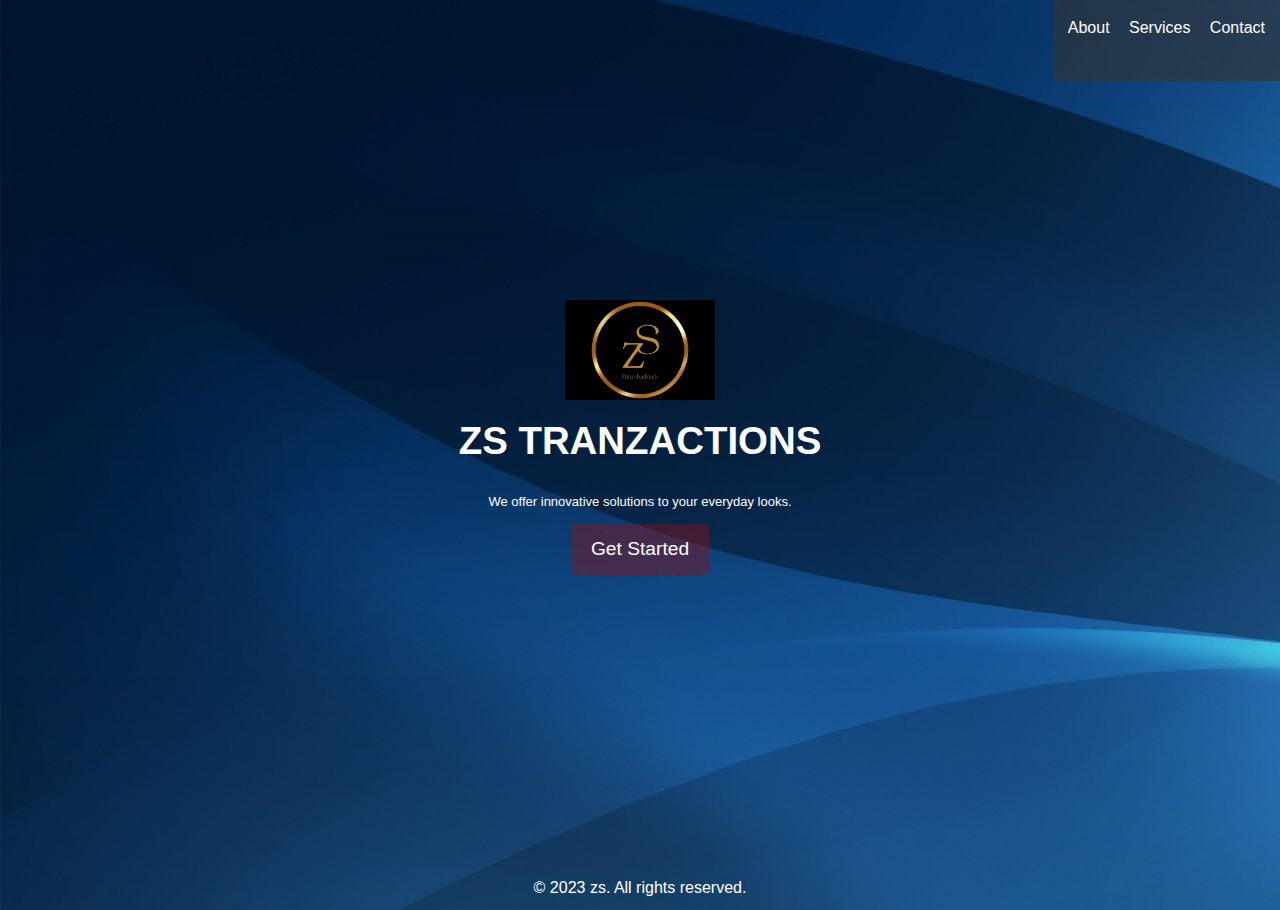
<file: index.html>
<!DOCTYPE html>
<html>
<head>
  <title>Your Startup</title>
  <meta name="viewpoint">
<link rel="stylesheet" href="style.css">
</head>
<body>
  <header>
    <nav>
      <ul>
          <li><a href="about.html">About</a></li>
          <li><a href="services.html">Services</a></li>
          <li><a href="contact.html">Contact
            <ul>
             <li>via email</li>
             <li>via wthatsapp</li>
             <li>or call</li>
           </ul>
            </a>
      </li>
           <li><a href="about.html"></a></li>
      </ul>
    </nav>
  </header>

  <section class="hero">
    <div class="logo"></div>
    <h1>ZS TRANZACTIONS</h1>
    <p class="moto">We offer innovative solutions to your everyday looks.</p>
    <a href="store.html" class="btn">Get Started</a>
  </section>

  <footer>
    <p>&copy; 2023 zs. All rights reserved.</p>
  </footer>
</body>
</html>
</file>
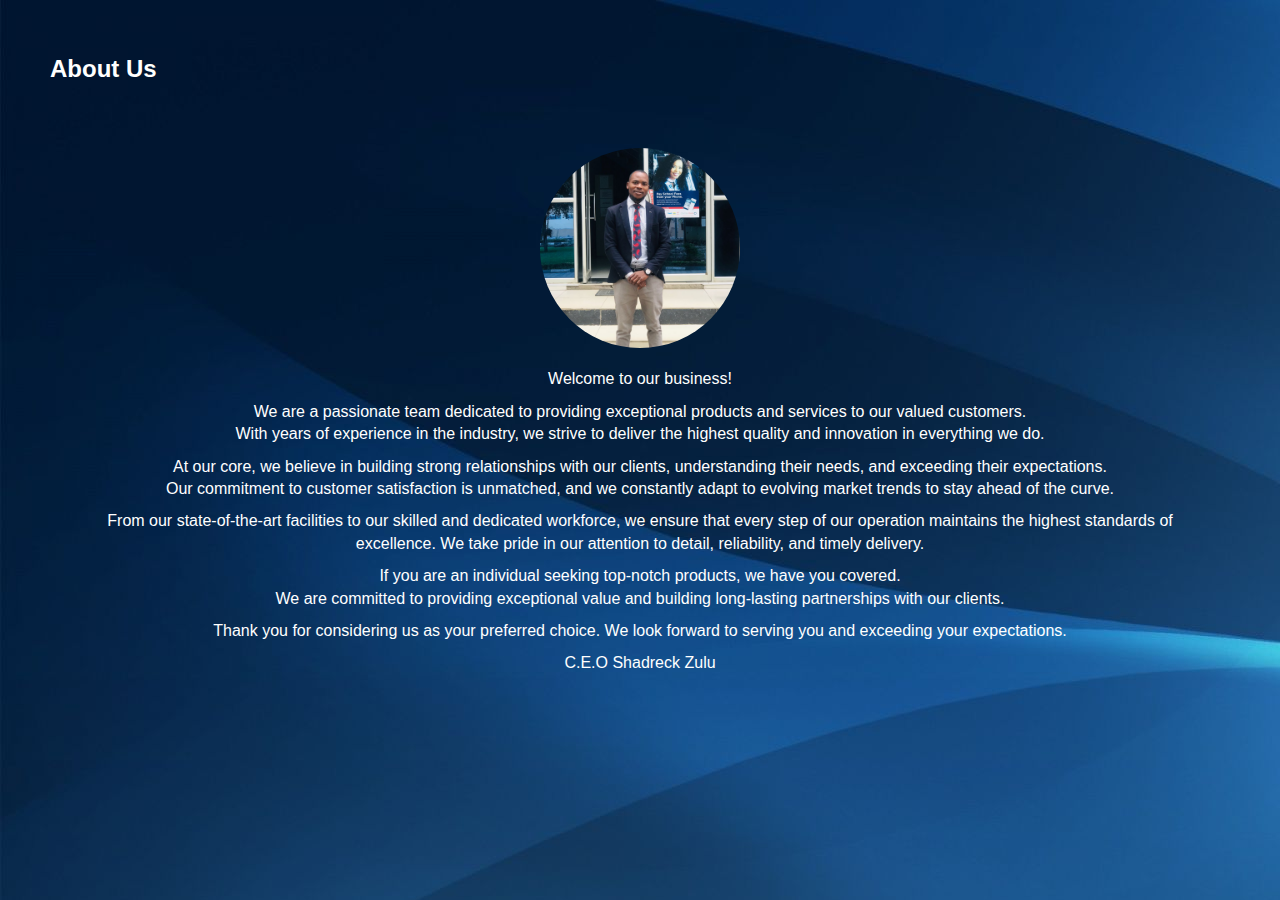
<file: about.html>
<!DOCTYPE html>
<html>
<head>
  <title>Your Startup</title>
<link rel="stylesheet" href="style.css">
</head>

<body>
  


  <section id="about">
    <h2>About Us</h2>

    <div class="about">
      <img src="pics/f.jpg" alt="Service 1">
      <div>
        <p>Welcome to our business!</p>
        <p> We are a passionate team dedicated to providing exceptional products and services to our valued customers.<br> With years of experience in the industry, we strive to deliver the highest quality and innovation in everything we do.</p>
        <p>At our core, we believe in building strong relationships with our clients, understanding their needs, and exceeding their expectations.<br> Our commitment to customer satisfaction is unmatched, and we constantly adapt to evolving market trends to stay ahead of the curve.</p>
        <p>From our state-of-the-art facilities to our skilled and dedicated workforce, we ensure that every step of our operation maintains the highest standards of excellence. We take pride in our attention to detail, reliability, and timely delivery.</p>
        <p>If you are an individual seeking top-notch products, we have you covered.<br>We are committed to providing exceptional value and building long-lasting partnerships with our clients.</p>
        <p>Thank you for considering us as your preferred choice. We look forward to serving you and exceeding your expectations.</p>
      </div>
      <p>C.E.O Shadreck Zulu</p>

    </div>
  </section>

  
</body>
</html>
</file>
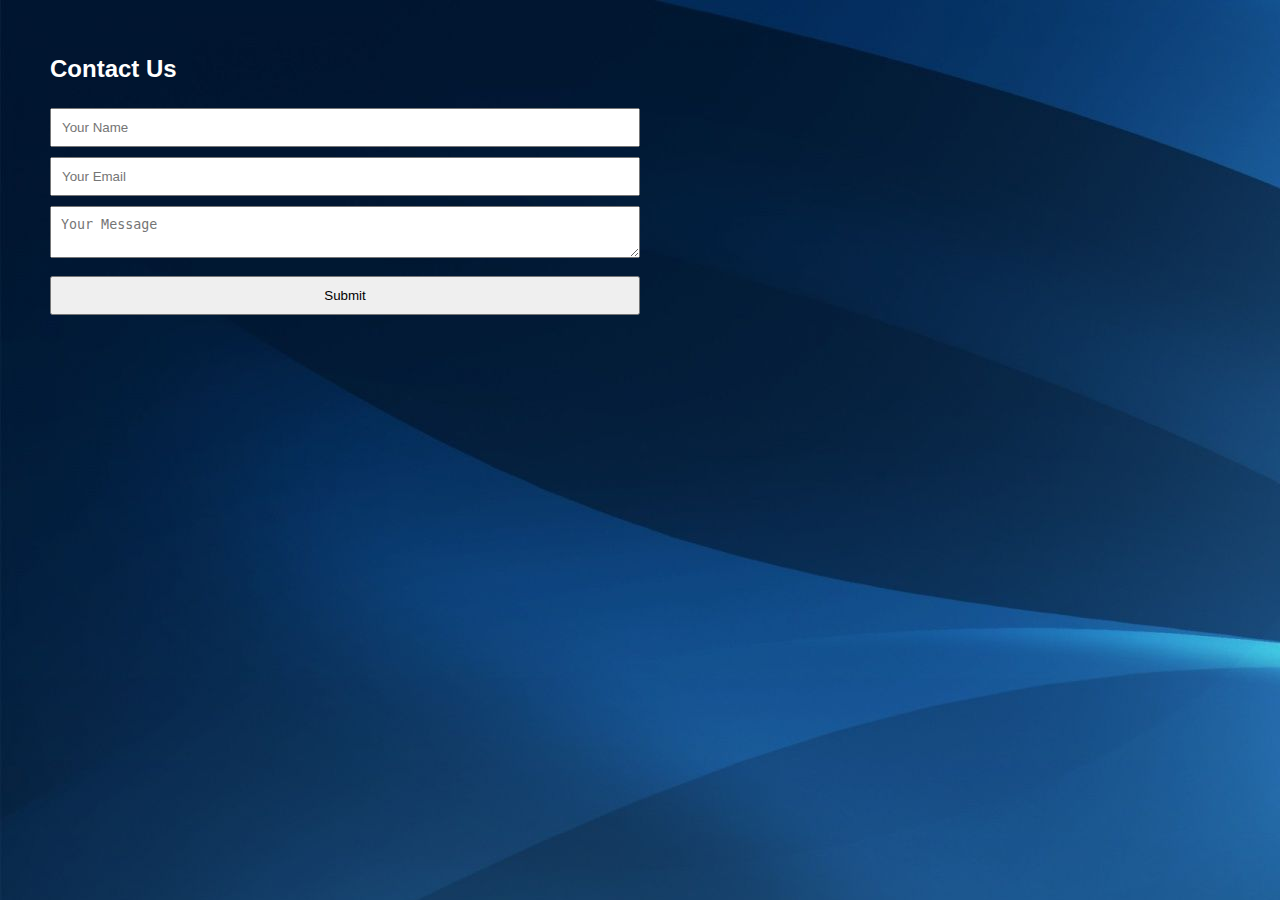
<file: contact.html>
<!DOCTYPE html>
<html>
<head>
  <title>Your Startup</title>
<link rel="stylesheet" href="style.css">
</head>
<body>

  <section id="contact">
    <h2>Contact Us</h2>
    <form action="submit.php" method="POST">
      <input type="text" name="name" placeholder="Your Name" required>
      <input type="email" name="email" placeholder="Your Email" required>
      <textarea name="message" placeholder="Your Message" required></textarea>
      <input type="submit" value="Submit">
    </form>
  </section>


</body>
</html>
</file>
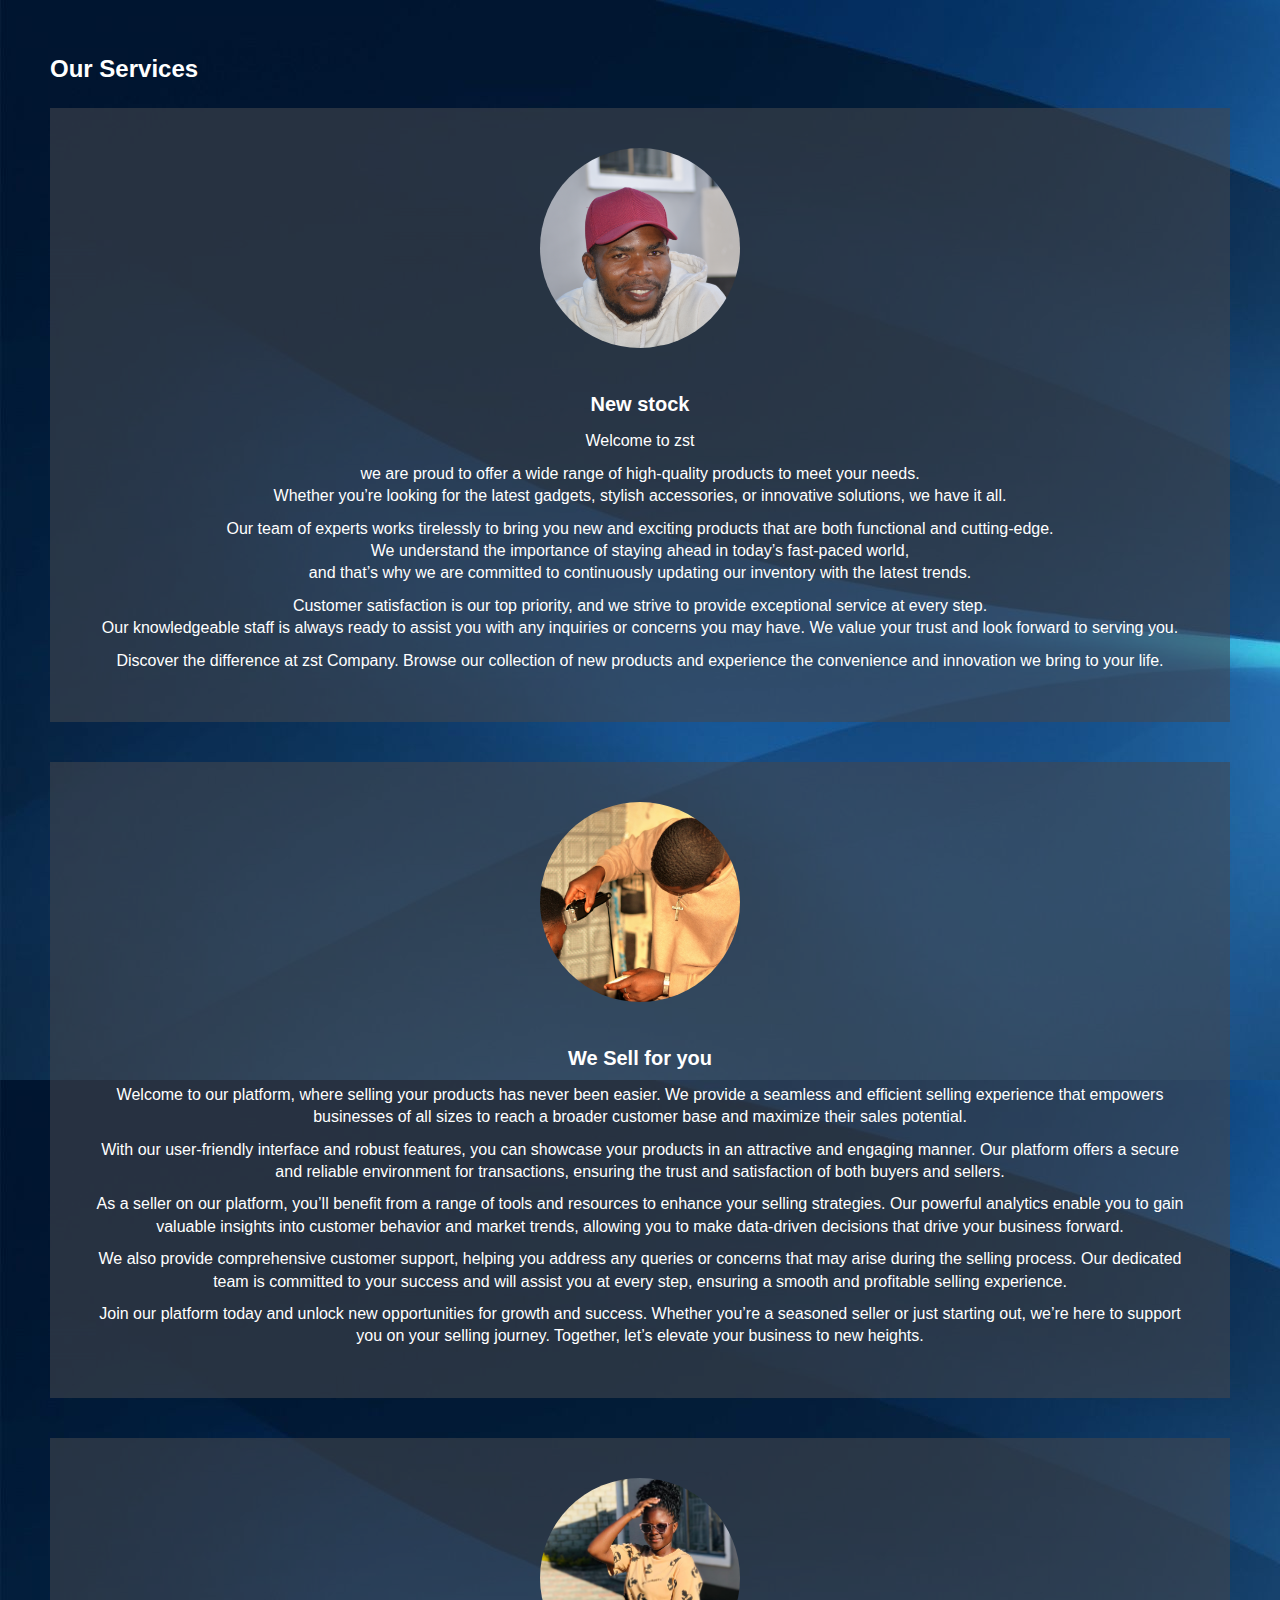
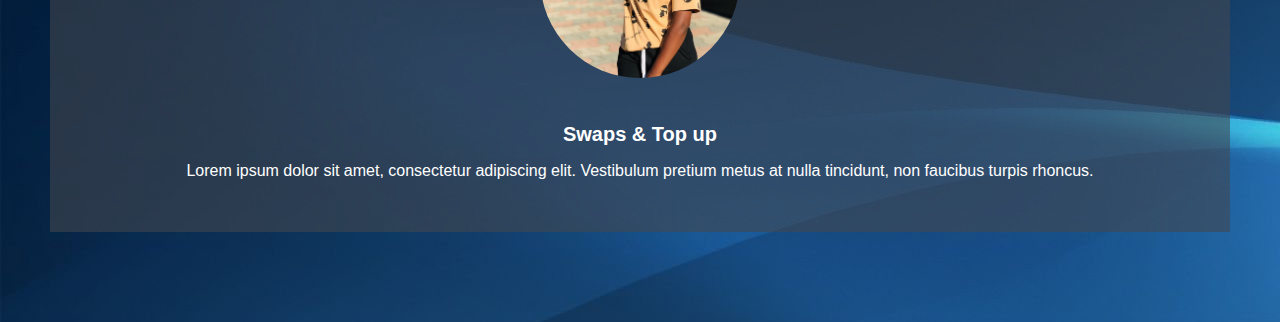
<file: services.html>
<!DOCTYPE html>
<html>
<head>
  <title>zs tranzactions</title>

  <link rel="stylesheet" href="style.css">
</head>
<body>
 
  <section id="services">
    <h2>Our Services</h2>
    <div class="service">
      <img src="pics/a.JPG" alt="Service 1">
      <h3>New stock</h3>
      <p>Welcome to zst</p>
<p> we are proud to offer a wide range of high-quality products to meet your needs. <br>Whether you’re looking for the latest gadgets, stylish accessories, or innovative solutions, we have it all.</p>

<p>Our team of experts works tirelessly to bring you new and exciting products that are both functional and cutting-edge.<br>We understand the importance of staying ahead in today’s fast-paced world, <br>and that’s why we are committed to continuously updating our inventory with the latest trends.</p>

<p>Customer satisfaction is our top priority, and we strive to provide exceptional service at every step. <br>Our knowledgeable staff is always ready to assist you with any inquiries or concerns you may have. We value your trust and look forward to serving you.</p>

<p>Discover the difference at zst Company. Browse our collection of new products and experience the convenience and innovation we bring to your life.</p>

    </div>
    <div class="service">
      <img src="pics/b.jpg" alt="Service 2">
      <h3>We Sell for you</h3>
      <p>Welcome to our platform, where selling your products has never been easier. We provide a seamless and efficient selling experience that empowers businesses of all sizes to reach a broader customer base and maximize their sales potential.</p>
      <p>With our user-friendly interface and robust features, you can showcase your products in an attractive and engaging manner. Our platform offers a secure and reliable environment for transactions, ensuring the trust and satisfaction of both buyers and sellers.</p>
      <p>As a seller on our platform, you’ll benefit from a range of tools and resources to enhance your selling strategies. Our powerful analytics enable you to gain valuable insights into customer behavior and market trends, allowing you to make data-driven decisions that drive your business forward.</p>
      <p>We also provide comprehensive customer support, helping you address any queries or concerns that may arise during the selling process. Our dedicated team is committed to your success and will assist you at every step, ensuring a smooth and profitable selling experience.</p>
      <p>Join our platform today and unlock new opportunities for growth and success. Whether you’re a seasoned seller or just starting out, we’re here to support you on your selling journey. Together, let’s elevate your business to new heights.</p>
    
    </div>
    <div class="service">
      <img src="naomi.jpg" alt="Service 3">
      <h3>Swaps & Top up</h3>
      <p>Lorem ipsum dolor sit amet, consectetur adipiscing elit. Vestibulum pretium metus at nulla tincidunt, non faucibus turpis rhoncus.</p>
    </div>
  </section>

</body>
</html>
</file>
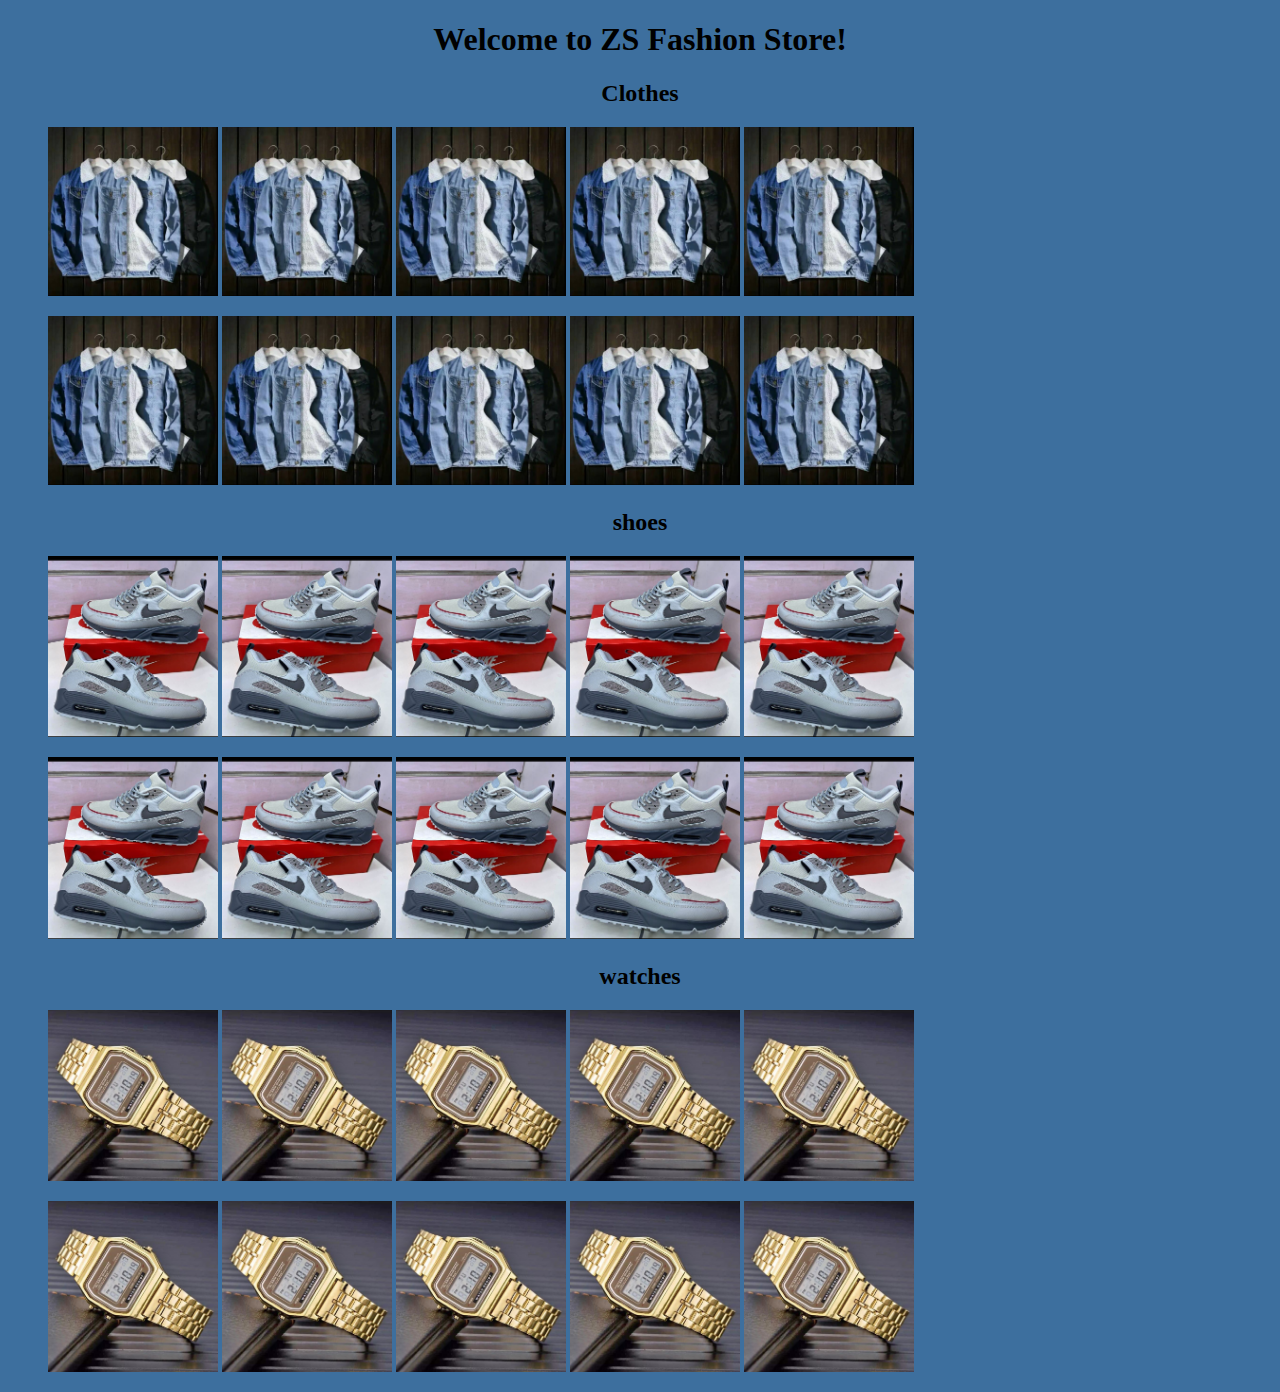
<file: store.html>
<!DOCTYPE html>
<html>
<head>
  <meta name="viewpoint">
  <title>Fashion Store</title>
  <style>
    body{
      background-color: rgba(0, 66, 128, 0.76);
    }
    h2{
      text-align: center;
    }

    img{
      width: 170px;
    }

    h1{
      text-align: center;
    }
      
  </style>
</head>
<body>
  <h1>Welcome to ZS Fashion Store!</h1>

  <!—Clothes Section 
  <section id="clothes">
    <h2>Clothes</h2>
    <ul>
      <img src="clothers/Screenshot.png" alt="">
      <img src="clothers/Screenshot.png" alt="">
      <img src="clothers/Screenshot.png" alt="">
      <img src="clothers/Screenshot.png" alt="">
      <img src="clothers/Screenshot.png" alt="">
    </ul>
  </section>
    <ul>
      <img src="clothers/Screenshot.png" alt="">
      <img src="clothers/Screenshot.png" alt="">
      <img src="clothers/Screenshot.png" alt="">
      <img src="clothers/Screenshot.png" alt="">
      <img src="clothers/Screenshot.png" alt="">
    </ul>
  </section>

  
  <section id="shoes">
    <h2>shoes</h2>
    <ul>
      <img src="shoes/Screenshot_20230626-150911.png" alt="">
      <img src="shoes/Screenshot_20230626-150911.png" alt="">
      <img src="shoes/Screenshot_20230626-150911.png" alt="">
      <img src="shoes/Screenshot_20230626-150911.png" alt="">
      <img src="shoes/Screenshot_20230626-150911.png" alt="">
    </ul>
    <ul>
      <img src="shoes/Screenshot_20230626-150911.png" alt="">
      <img src="shoes/Screenshot_20230626-150911.png" alt="">
      <img src="shoes/Screenshot_20230626-150911.png" alt="">
      <img src="shoes/Screenshot_20230626-150911.png" alt="">
      <img src="shoes/Screenshot_20230626-150911.png" alt="">
    </ul>
  </section>

  
  <section id="watches">
    <h2>watches</h2>
    <ul>
      <img src="watches/Screenshot_20230626-151254.png" alt="">
      <img src="watches/Screenshot_20230626-151254.png" alt="">
      <img src="watches/Screenshot_20230626-151254.png" alt="">
      <img src="watches/Screenshot_20230626-151254.png" alt="">
      <img src="watches/Screenshot_20230626-151254.png" alt="">
    </ul>
  </section>
    <ul>
      <img src="watches/Screenshot_20230626-151254.png" alt="">
      <img src="watches/Screenshot_20230626-151254.png" alt="">
      <img src="watches/Screenshot_20230626-151254.png" alt="">
      <img src="watches/Screenshot_20230626-151254.png" alt="">
      <img src="watches/Screenshot_20230626-151254.png" alt="">
    </ul>
  </section>

</body>
</html>
</file>
<file: style.css>
/* styles.css */

/* Reset default styles */
Body, h1, h2, p, ul, li, form, input, textarea {
  Margin: 0;
  Padding: 0;
  Box-sizing: border-box;

}

/* Global styles */
Body {
  Font-family: Arial, sans-serif;
  Line-height: 1.6;
  Background-color: #f4f4f4;
  Color: #ffffff;
  background-image: url(pics/background.jpg);
}

Header {
  Background-color: #3333339f;
  Padding: 15px;
  float:right;
}

Nav ul li  {
  Display: inline;
  Margin-right: 15px;
}

Nav ul li li{
  display: none;
}

Nav ul li a {
  Color: #fff;
  Text-decoration: none;
}

Section {
  Padding: 50px;
}

H1, h2 {
  Margin-bottom: 20px;
}
 .moto{
  font-size:small;
  Background-size: cover;
  Text-align: center;
  Color: #fff;
  Padding: 1px;

 }
.hero {
font-size: larger;
  Background-size: cover;
  Text-align: center;
  Color: #fff;
  Padding: 100px;
  padding-top: 300px;
}

.btn {
  Display: inline-block;
  Padding: 10px 20px;
  Background-color: #9211116b;
  Color: #fff;
  Text-decoration: none;
  Border-radius: 5px;
}

.services {
  Background-color: #f4f4f4;
}

.services ul {
  List-style-type: disc;
  Margin-left: 20px;
}

.contact {
  Background-color: #fff;
}

Form input,
Form textarea {
  align-items: center;
    Width: 50%;
  Padding: 10px;
  Margin-bottom: 10px;
}

Footer {
padding-top: 200px;
  Color: #fff;
  Text-align: center;
}

/*  CSS styles for services*/

.service {
  Background-color: #43474e93;
  Padding: 40px;
  
}

.service {
  Display: flex;
  Flex-direction: column;
  Align-items: center;
  Text-align: center;
  Margin-bottom: 40px;
}

.service img {
  Width: 200px;
  Height: 200px;
  Object-fit: cover;
  Border-radius: 50%;
  Margin-bottom: 20px;
}

.service h3 {
  Font-size: 20px;
  Margin-bottom: 10px;
}

.service p {
  Font-size: 16px;
  Color: #ffffff;
  Line-height: 1.4;
}


/*  CSS styles for services*/


.about {
  Background-color: #43474e00;
  Padding: 40px;
  
}

.about {
  
  Display: flex;
  Flex-direction: column;
  Align-items: center;
  Text-align: center;
  Margin-bottom: 40px;
}

.about img {
  Width: 200px;
  Height: 200px;
  Object-fit:cover;
  Border-radius: 50%;
  Margin-bottom: 20px;
}

.about h3 {
  Font-size: 20px;
  Margin-bottom: 10px;
}

.about p {
  Font-size: 16px;
  Color: #ffffff;
  Line-height: 1.4;
}

/*  CSS styles for paragraphs*/
.p{
        display: flex;
        flex-direction: column;
        justify-content: center;
        align-items: center;
        text-align: justify;
        Height: 100vh;
        Margin: 0;
        Padding: 20px;
        Font-family: Arial, sans-serif;
     }
   
     P {
       Margin-bottom: 10px;
   
     }
 
    /* CSS code for the logo */
    .logo {
      
      display: inline-block;
      Width: 150px; /* Adjust the width of the logo as needed */
      Height: 100px; /* Adjust the height of the logo as needed */
      Background-image: url("logo.jpg"); /* Replace “logo.png” with the actual filename and extension of your logo image */
      Background-size: cover; /* Adjust how the background image is displayed */
      Background-position: left; /* Adjust the position of the background image */
    }
</file>
